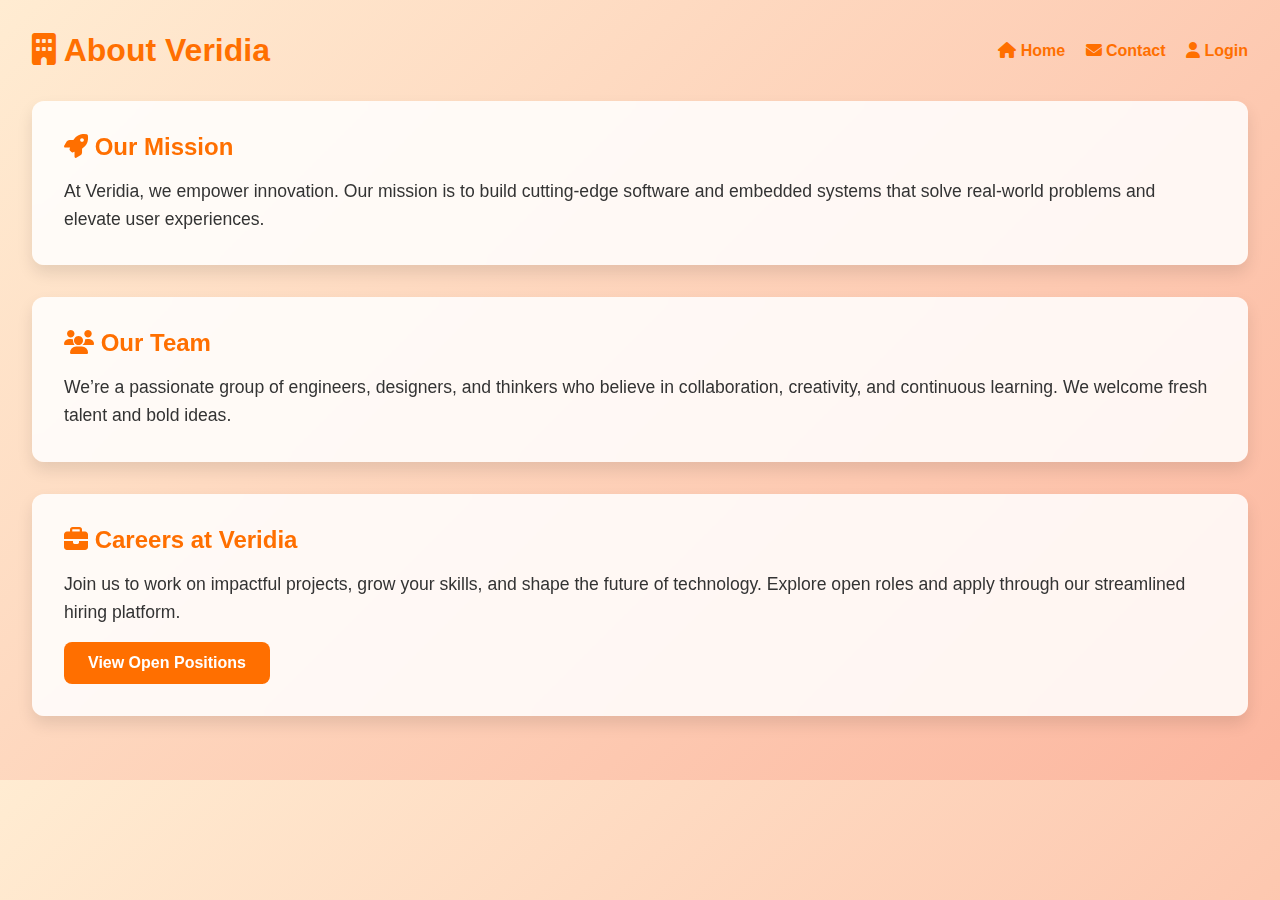
<file: about.html>
<!DOCTYPE html>
<html lang="en">
<head>
  <meta charset="UTF-8" />
  <title>About Veridia</title>
  <link rel="stylesheet" href="style.css" />
  <link rel="stylesheet" href="https://cdnjs.cloudflare.com/ajax/libs/font-awesome/6.4.0/css/all.min.css" />
</head>
<body>
  <header>
    <h1><i class="fas fa-building"></i> About Veridia</h1>
    <nav>
      <a href="index.html"><i class="fas fa-home"></i> Home</a>
      <a href="contact.html"><i class="fas fa-envelope"></i> Contact</a>
      <a href="login.html"><i class="fas fa-user"></i> Login</a>
    </nav>
  </header>

  <section class="about-card">
    <h2><i class="fas fa-rocket"></i> Our Mission</h2>
    <p>At Veridia, we empower innovation. Our mission is to build cutting-edge software and embedded systems that solve real-world problems and elevate user experiences.</p>
  </section>

  <section class="about-card">
    <h2><i class="fas fa-users"></i> Our Team</h2>
    <p>We’re a passionate group of engineers, designers, and thinkers who believe in collaboration, creativity, and continuous learning. We welcome fresh talent and bold ideas.</p>
  </section>

  <section class="about-card">
    <h2><i class="fas fa-briefcase"></i> Careers at Veridia</h2>
    <p>Join us to work on impactful projects, grow your skills, and shape the future of technology. Explore open roles and apply through our streamlined hiring platform.</p>
    <a href="index.html" class="btn">View Open Positions</a>
  </section>
</body>
</html>
</file>
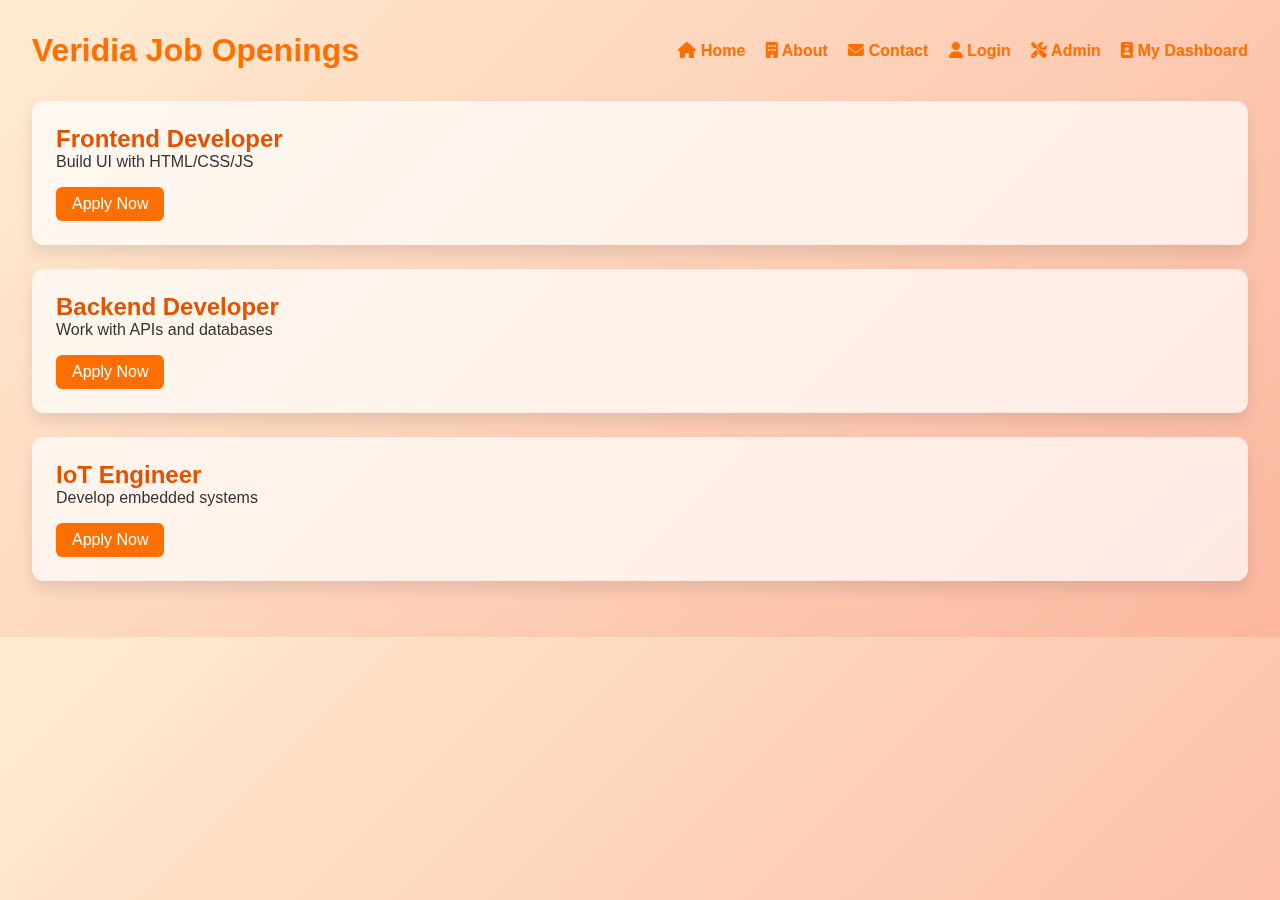
<file: admin.html>
<!DOCTYPE html>
<html lang="en">
<head>
  <meta charset="UTF-8" />
  <title>Admin Dashboard</title>
  <link rel="stylesheet" href="style.css" />
</head>
<body>
  <h1>Veridia Admin Panel</h1>
  <select id="roleFilter">
    <option value="">All Roles</option>
    <option value="Frontend Developer">Frontend Developer</option>
    <option value="Backend Developer">Backend Developer</option>
    <option value="IoT Engineer">IoT Engineer</option>
  </select>
  <div id="admin-applications"></div>

  <script>
    const apps = JSON.parse(localStorage.getItem('applications') || '[]');
    const container = document.getElementById('admin-applications');
    const filter = document.getElementById('roleFilter');

    function renderApps(role = '') {
      container.innerHTML = '';
      apps.filter(app => !role || app.role === role).forEach((app, i) => {
        const card = document.createElement('div');
        card.className = 'job-card';
        card.innerHTML = `
          <h2>${app.name}</h2>
          <p><strong>Role:</strong> ${app.role}</p>
          <p><strong>Email:</strong> ${app.email}</p>
          <p><strong>Status:</strong> ${app.status || 'Submitted'}</p>
          <button onclick="updateStatus(${i}, 'Shortlisted')">Shortlist</button>
          <button onclick="updateStatus(${i}, 'Rejected')">Reject</button>
        `;
        container.appendChild(card);
      });
    }

    function updateStatus(index, status) {
      apps[index].status = status;
      localStorage.setItem('applications', JSON.stringify(apps));
      renderApps(filter.value);
    }

    filter.onchange = () => renderApps(filter.value);
    renderApps();
    function exportCSV() {
  let csv = "Name,Email,Role,Education,Status\n";
  apps.forEach(app => {
    csv += `${app.name},${app.email},${app.role},${app.education},${app.status || 'Submitted'}\n`;
  });

  const blob = new Blob([csv], { type: 'text/csv' });
  const link = document.createElement('a');
  link.href = URL.createObjectURL(blob);
  link.download = "veridia_applications.csv";
  link.click();
}

  const allowedPassword = "veridia123"; // You can change this to anything secure
  const entered = prompt("Enter admin password:");

  if (entered !== allowedPassword) {
    alert("Access denied. You are not authorized.");
    window.location.href = "index.html"; // Redirect to public page
  }
</script>


  <button onclick="exportCSV()">Export to CSV</button>

</body>
</html>
</file>
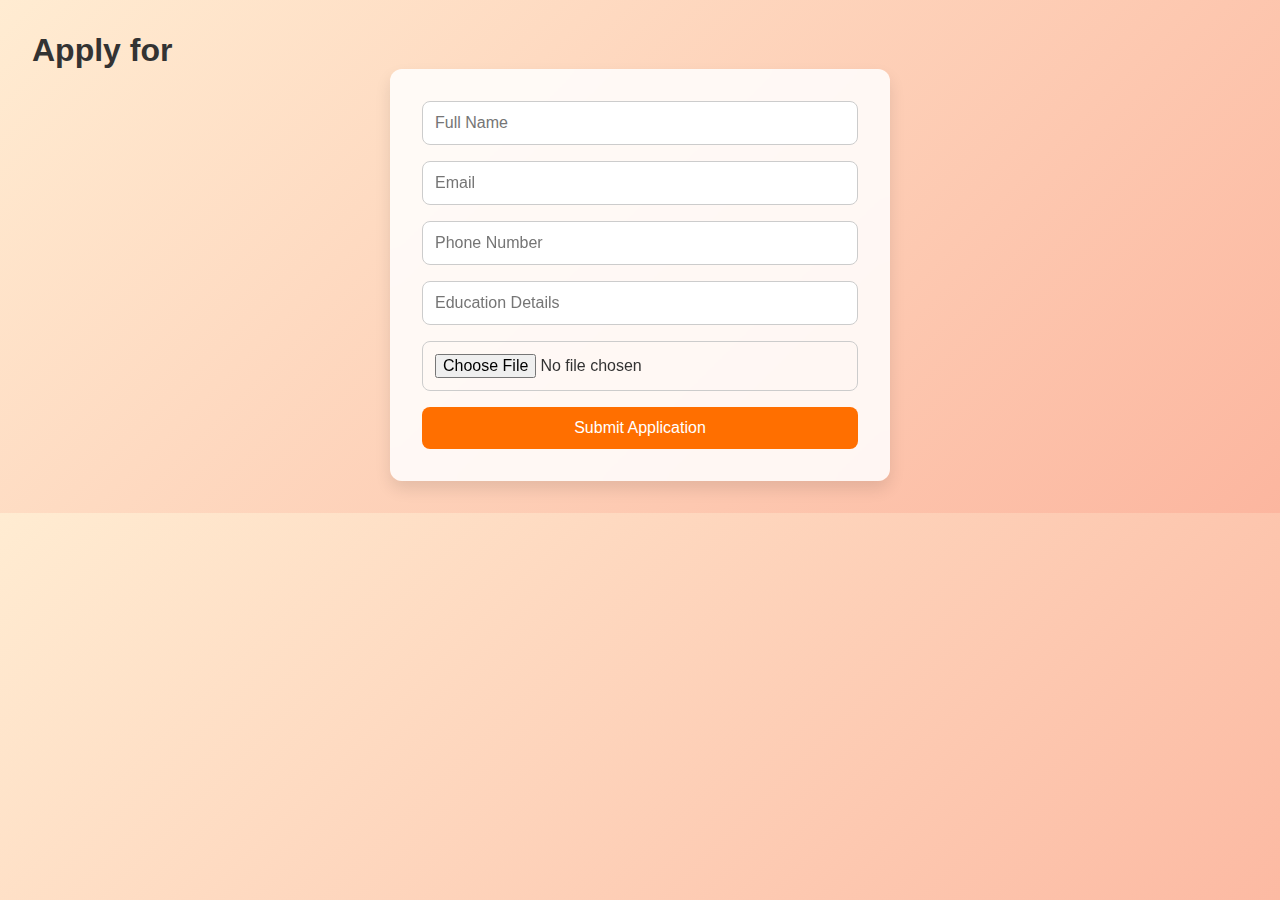
<file: apply.html>
<!DOCTYPE html>
<html lang="en">
<head>
  <meta charset="UTF-8" />
  <title>Apply for Job</title>
  <link rel="stylesheet" href="style.css" />
</head>
<body>
  <h1>Apply for <span id="job-role"></span></h1>
  <form id="applicationForm" onsubmit="submitApplication(event)">
  <input type="text" id="name" placeholder="Full Name" required />
  <input type="email" id="email" placeholder="Email" required />
  <input type="text" id="phone" placeholder="Phone Number" required />
  <input type="text" id="education" placeholder="Education Details" required />
  <input type="file" id="resume" accept=".pdf" required />
  <button type="submit">Submit Application</button>
</form>

<div id="successMessage" style="display:none; margin-top:2rem; font-weight:bold; color:#2e7d32;">
  ✅ Successfully Applied! Thank you for submitting your application.
</div>

  <script>
    const params = new URLSearchParams(window.location.search);
    document.getElementById('job-role').textContent = params.get('role');
 
  function submitApplication(e) {
    e.preventDefault();

    const params = new URLSearchParams(window.location.search);
    const role = params.get('role');

    const application = {
      name: document.getElementById('name').value,
      email: document.getElementById('email').value,
      phone: document.getElementById('phone').value,
      education: document.getElementById('education').value,
      role: role,
      status: "Submitted"
    };

    const apps = JSON.parse(localStorage.getItem('applications') || '[]');
    apps.push(application);
    localStorage.setItem('applications', JSON.stringify(apps));

    document.getElementById('applicationForm').style.display = 'none';
    document.getElementById('successMessage').style.display = 'block';

    // Optional: Redirect after 3 seconds
    setTimeout(() => {
      window.location.href = "dashboard.html";
    }, 3000);
  }
</script>

</body>
</html>
</file>
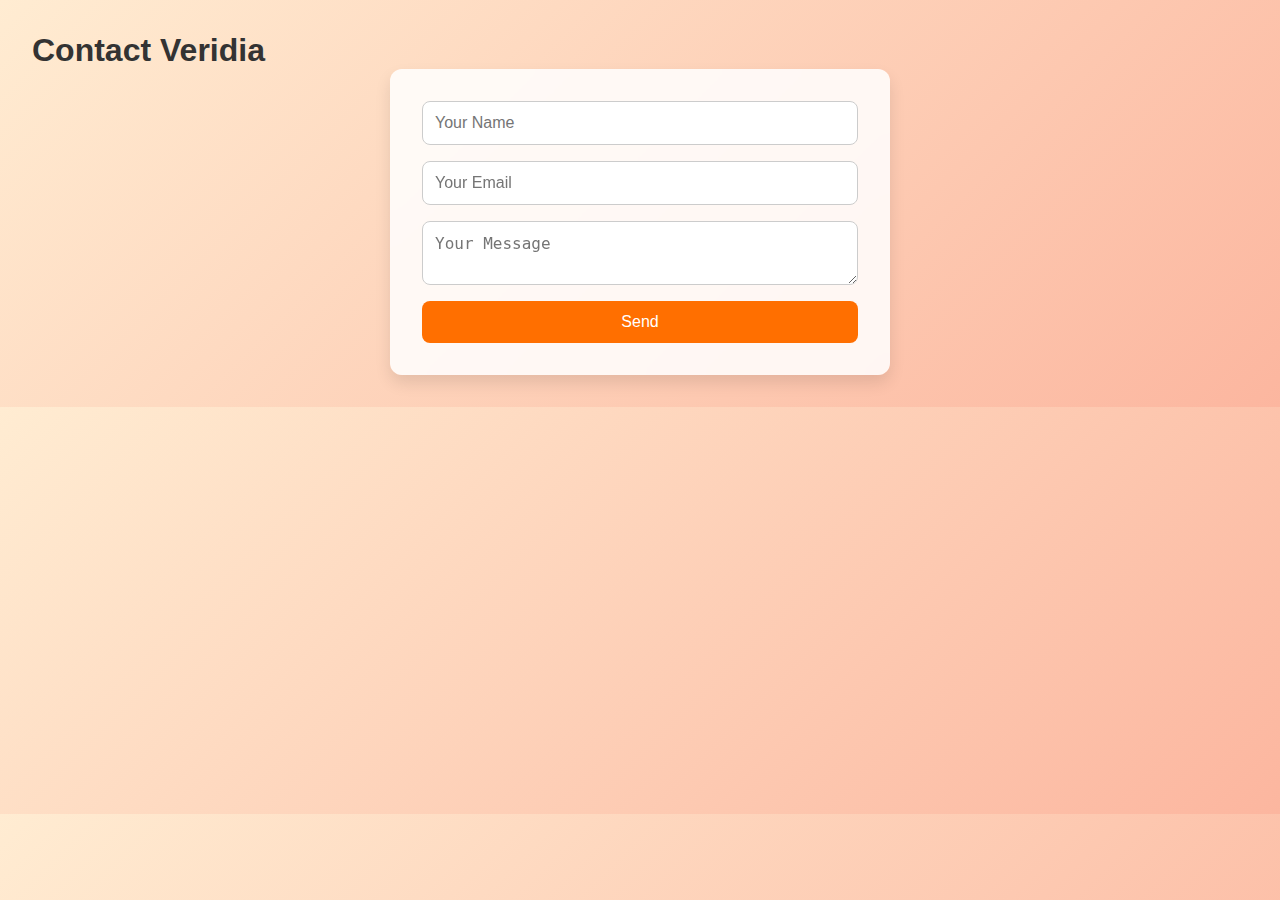
<file: contact.html>
<!DOCTYPE html>
<html lang="en">
<head>
  <meta charset="UTF-8" />
  <title>Contact Us</title>
  <link rel="stylesheet" href="style.css" />
</head>
<body>
  <h1>Contact Veridia</h1>
  <form action="https://formsubmit.co/labalapranamya0108@gmail.com" method="POST">
    <input type="text" name="name" placeholder="Your Name" required />
    <input type="email" name="email" placeholder="Your Email" required />
    <textarea name="message" placeholder="Your Message" required></textarea>
    <button type="submit">Send</button>
  </form>
</body>
</html>
</file>
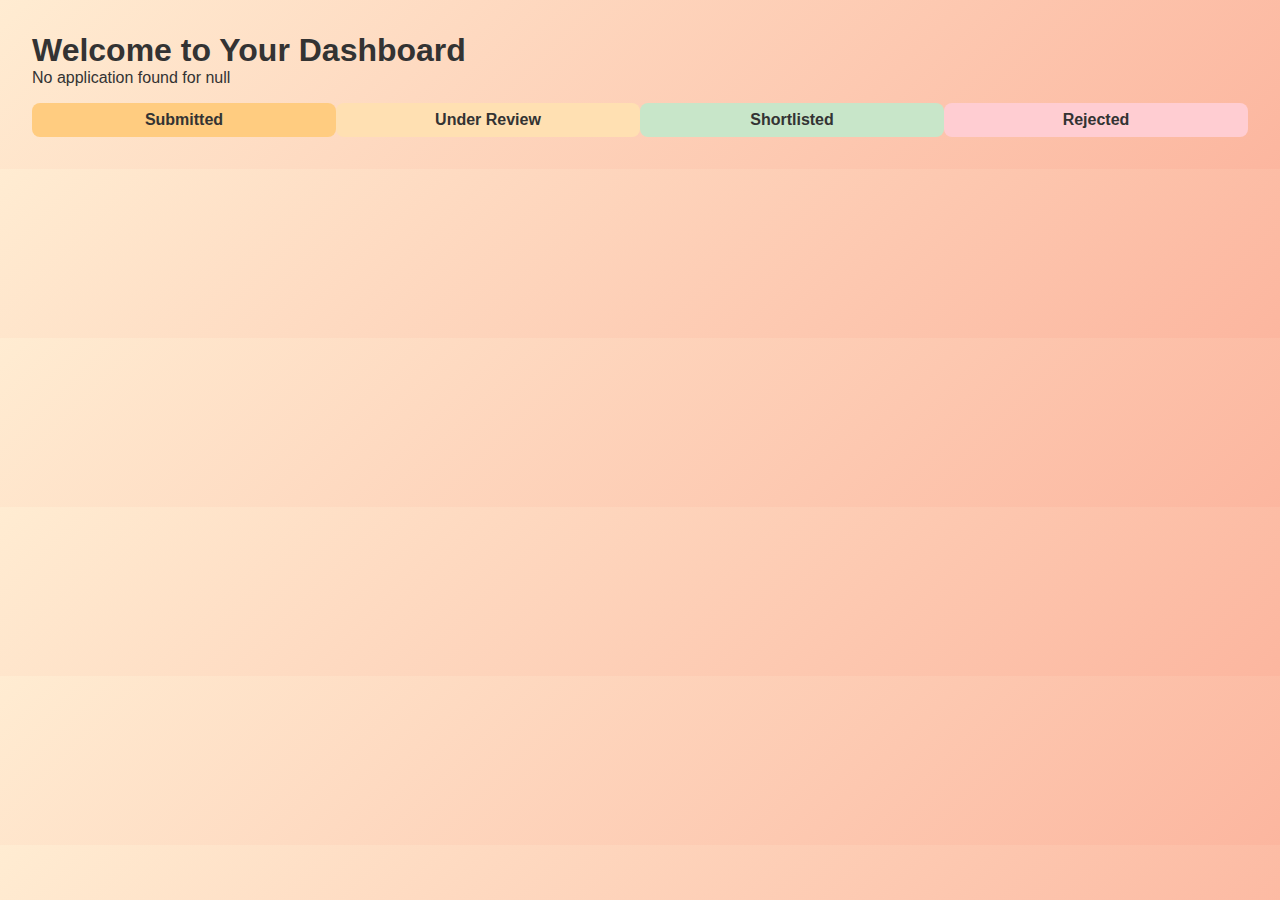
<file: dashboard.html>
<!DOCTYPE html>
<html lang="en">
<head>
  <meta charset="UTF-8" />
  <title>My Dashboard</title>
  <link rel="stylesheet" href="style.css" />
</head>
<body>
  <h1>Welcome to Your Dashboard</h1>
  <div id="user-dashboard"></div>

  <script>
    const email = prompt("Enter your email to view your application:");
    const apps = JSON.parse(localStorage.getItem('applications') || '[]');
    const app = apps.find(a => a.email === email);
    const container = document.getElementById('user-dashboard');

    if (app) {
      container.innerHTML = `
        <div class="job-card">
          <h2>${app.name}</h2>
          <p><strong>Role:</strong> ${app.role}</p>
          <p><strong>Status:</strong> ${app.status || 'Submitted'}</p>
          <p><strong>Education:</strong> ${app.education}</p>
          <p><strong>Resume:</strong> Uploaded</p>
        </div>
      `;
    } else {
      container.innerHTML = `<p>No application found for ${email}</p>`;
    }
    document.querySelectorAll('.step').forEach(step => {
  if (step.classList.contains(app.status?.toLowerCase())) {
    step.style.border = "2px solid #ff6f00";
  }
});

  </script>
  <div class="timeline">
  <div class="step submitted">Submitted</div>
  <div class="step review">Under Review</div>
  <div class="step shortlisted">Shortlisted</div>
  <div class="step rejected">Rejected</div>
</div>

</body>
</html>
</file>
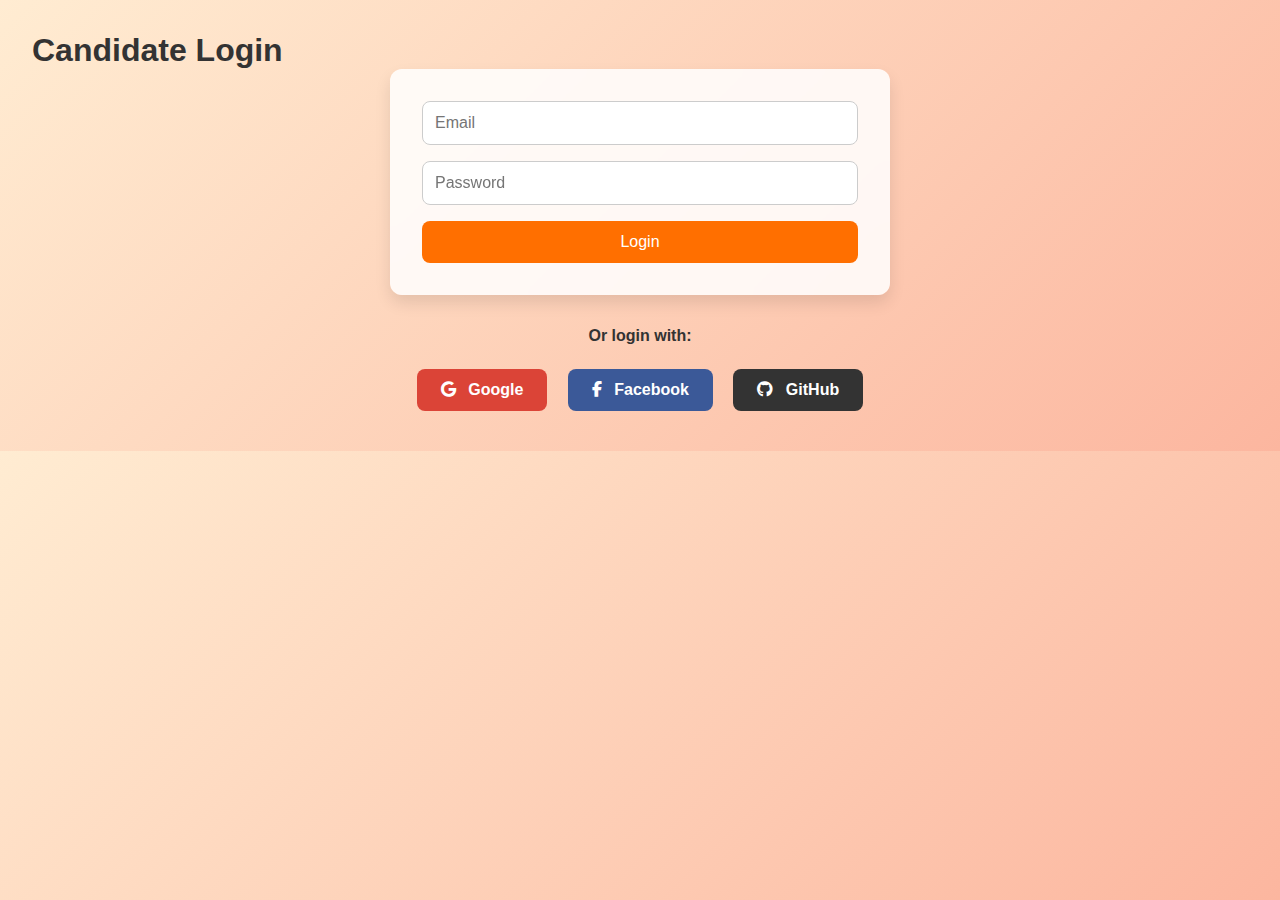
<file: login.html>
<!DOCTYPE html>
<html lang="en">
<head>
  <meta charset="UTF-8" />
  <title>Login</title>
  <link rel="stylesheet" href="style.css" />
  <link rel="stylesheet" href="https://cdnjs.cloudflare.com/ajax/libs/font-awesome/6.4.0/css/all.min.css" />
</head>
<body>
  <h1>Candidate Login</h1>

  <form onsubmit="login(event)">
    <input type="email" id="email" placeholder="Email" required />
    <input type="password" id="password" placeholder="Password" required />
    <button type="submit">Login</button>
  </form>

  <div class="social-login">
    <p>Or login with:</p>
    <a href="#" class="social-btn google"><i class="fab fa-google"></i> Google</a>
    <a href="#" class="social-btn facebook"><i class="fab fa-facebook-f"></i> Facebook</a>
    <a href="#" class="social-btn github"><i class="fab fa-github"></i> GitHub</a>
  </div>

  <script>
    function login(e) {
      e.preventDefault();
      alert("Login successful!");
      window.location.href = "index.html";
    }
  </script>
</body>
</html>
</file>
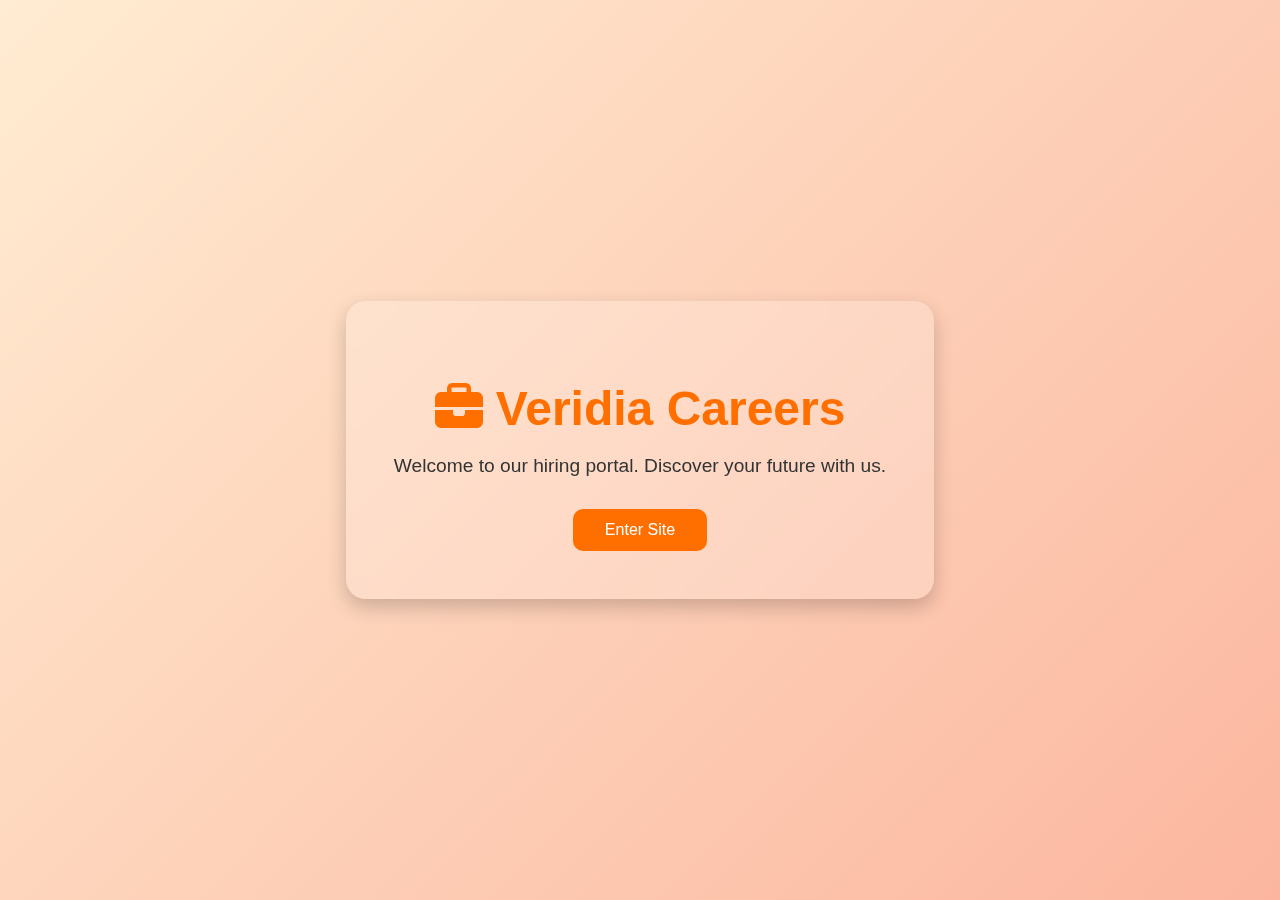
<file: splash.html>
<!DOCTYPE html>
<html lang="en">
<head>
  <meta charset="UTF-8" />
  <title>Welcome to Veridia</title>
  <link rel="stylesheet" href="https://cdnjs.cloudflare.com/ajax/libs/font-awesome/6.4.0/css/all.min.css" />
  <style>
    body {
      margin: 0;
      height: 100vh;
      background: linear-gradient(135deg, #ffecd2, #fcb69f);
      display: flex;
      justify-content: center;
      align-items: center;
      font-family: 'Segoe UI', sans-serif;
    }
    .splash-container {
      text-align: center;
      background: rgba(255, 255, 255, 0.2);
      backdrop-filter: blur(10px);
      padding: 3rem;
      border-radius: 20px;
      box-shadow: 0 8px 20px rgba(0,0,0,0.2);
      animation: fadeIn 1.5s ease;
    }
    .splash-container h1 {
      font-size: 3rem;
      color: #ff6f00;
      margin-bottom: 1rem;
    }
    .splash-container p {
      font-size: 1.2rem;
      color: #333;
      margin-bottom: 2rem;
    }
    .enter-btn {
      padding: 0.75rem 2rem;
      font-size: 1rem;
      background: #ff6f00;
      color: white;
      border: none;
      border-radius: 10px;
      cursor: pointer;
      transition: background 0.3s ease;
    }
    .enter-btn:hover {
      background: #ff9800;
    }
    .spinner {
      margin-top: 2rem;
      font-size: 2rem;
      color: #ff6f00;
      display: none;
      animation: spin 1s linear infinite;
    }
    @keyframes fadeIn {
      from { opacity: 0; transform: scale(0.95); }
      to { opacity: 1; transform: scale(1); }
    }
    @keyframes spin {
      0% { transform: rotate(0deg); }
      100% { transform: rotate(360deg); }
    }
  </style>
</head>
<body>
  <div class="splash-container">
    <h1><i class="fas fa-briefcase"></i> Veridia Careers</h1>
    <p>Welcome to our hiring portal. Discover your future with us.</p>
    <button class="enter-btn" onclick="enterSite()">Enter Site</button>
    <div class="spinner" id="spinner"><i class="fas fa-circle-notch"></i></div>
  </div>

  <script>
    function enterSite() {
      document.getElementById('spinner').style.display = 'inline-block';
      setTimeout(() => {
        window.location.href = "index.html";
      }, 2000); // 2-second delay
    }
  </script>
</body>
</html>
</file>
<file: style.css>
/* Reset and base styles */
* {
  margin: 0;
  padding: 0;
  box-sizing: border-box;
}
body {
  font-family: 'Segoe UI', sans-serif;
  background: linear-gradient(135deg, #ffecd2, #fcb69f); /* Orange gradient */
  color: #333;
  padding: 2rem;
}

/* Header and navigation */
header {
  display: flex;
  justify-content: space-between;
  align-items: center;
  margin-bottom: 2rem;
}
header h1 {
  font-size: 2rem;
  color: #ff6f00;
}
nav a {
  margin-left: 1rem;
  text-decoration: none;
  color: #ff6f00;
  font-weight: bold;
}
nav a:hover {
  color: #ff9800;
}

/* Job cards */
.job-card {
  background: rgba(255, 255, 255, 0.7);
  backdrop-filter: blur(10px);
  border-radius: 12px;
  padding: 1.5rem;
  margin-bottom: 1.5rem;
  box-shadow: 0 8px 16px rgba(0,0,0,0.1);
  transition: transform 0.3s ease;
}
.job-card:hover {
  transform: scale(1.02);
}
.job-card h2 {
  color: #e65100;
}
.job-card a {
  display: inline-block;
  margin-top: 1rem;
  padding: 0.5rem 1rem;
  background: #ff6f00;
  color: white;
  border-radius: 6px;
  text-decoration: none;
}
.job-card a:hover {
  background: #ff9800;
}

/* Forms */
form {
  background: rgba(255, 255, 255, 0.85);
  backdrop-filter: blur(8px);
  padding: 2rem;
  border-radius: 12px;
  max-width: 500px;
  margin: auto;
  box-shadow: 0 8px 16px rgba(0,0,0,0.1);
  display: flex;
  flex-direction: column;
  gap: 1rem;
}
form input, form textarea, form select {
  padding: 0.75rem;
  border: 1px solid #ccc;
  border-radius: 8px;
  font-size: 1rem;
}
form button {
  padding: 0.75rem;
  background: #ff6f00;
  color: white;
  border: none;
  border-radius: 8px;
  font-size: 1rem;
  cursor: pointer;
  transition: background 0.3s ease;
}
form button:hover {
  background: #ff9800;
}

/* About page cards */
.about-card {
  background: rgba(255, 255, 255, 0.85);
  backdrop-filter: blur(10px);
  padding: 2rem;
  margin-bottom: 2rem;
  border-radius: 12px;
  box-shadow: 0 8px 16px rgba(0,0,0,0.1);
}
.about-card h2 {
  color: #ff6f00;
  margin-bottom: 1rem;
}
.about-card p {
  font-size: 1.1rem;
  line-height: 1.6;
}
.about-card .btn {
  display: inline-block;
  margin-top: 1rem;
  padding: 0.75rem 1.5rem;
  background: #ff6f00;
  color: white;
  border-radius: 8px;
  text-decoration: none;
  font-weight: bold;
}
.about-card .btn:hover {
  background: #ff9800;
}

/* Responsive */
@media (max-width: 600px) {
  body {
    padding: 1rem;
  }
  header {
    flex-direction: column;
    align-items: flex-start;
  }
  nav {
    margin-top: 1rem;
  }
}
.social-login {
  text-align: center;
  margin-top: 2rem;
}
.social-login p {
  margin-bottom: 1rem;
  font-weight: bold;
}
.social-btn {
  display: inline-block;
  margin: 0.5rem;
  padding: 0.75rem 1.5rem;
  border-radius: 8px;
  color: white;
  text-decoration: none;
  font-weight: bold;
  transition: transform 0.2s ease;
}
.social-btn i {
  margin-right: 8px;
}
.social-btn:hover {
  transform: scale(1.05);
}
.google {
  background: #db4437;
}
.facebook {
  background: #3b5998;
}
.github {
  background: #333;
}
.timeline {
  display: flex;
  justify-content: space-between;
  margin-top: 1rem;
}
.step {
  flex: 1;
  text-align: center;
  padding: 0.5rem;
  border-radius: 8px;
  background: #eee;
  font-weight: bold;
}
.submitted { background: #ffcc80; }
.review { background: #ffe0b2; }
.shortlisted { background: #c8e6c9; }
.rejected { background: #ffcdd2; }
#successMessage {
  font-size: 1.2rem;
  background: #c8e6c9;
  padding: 1rem;
  border-radius: 8px;
  text-align: center;
  box-shadow: 0 4px 8px rgba(0,0,0,0.1);
}
</file>
